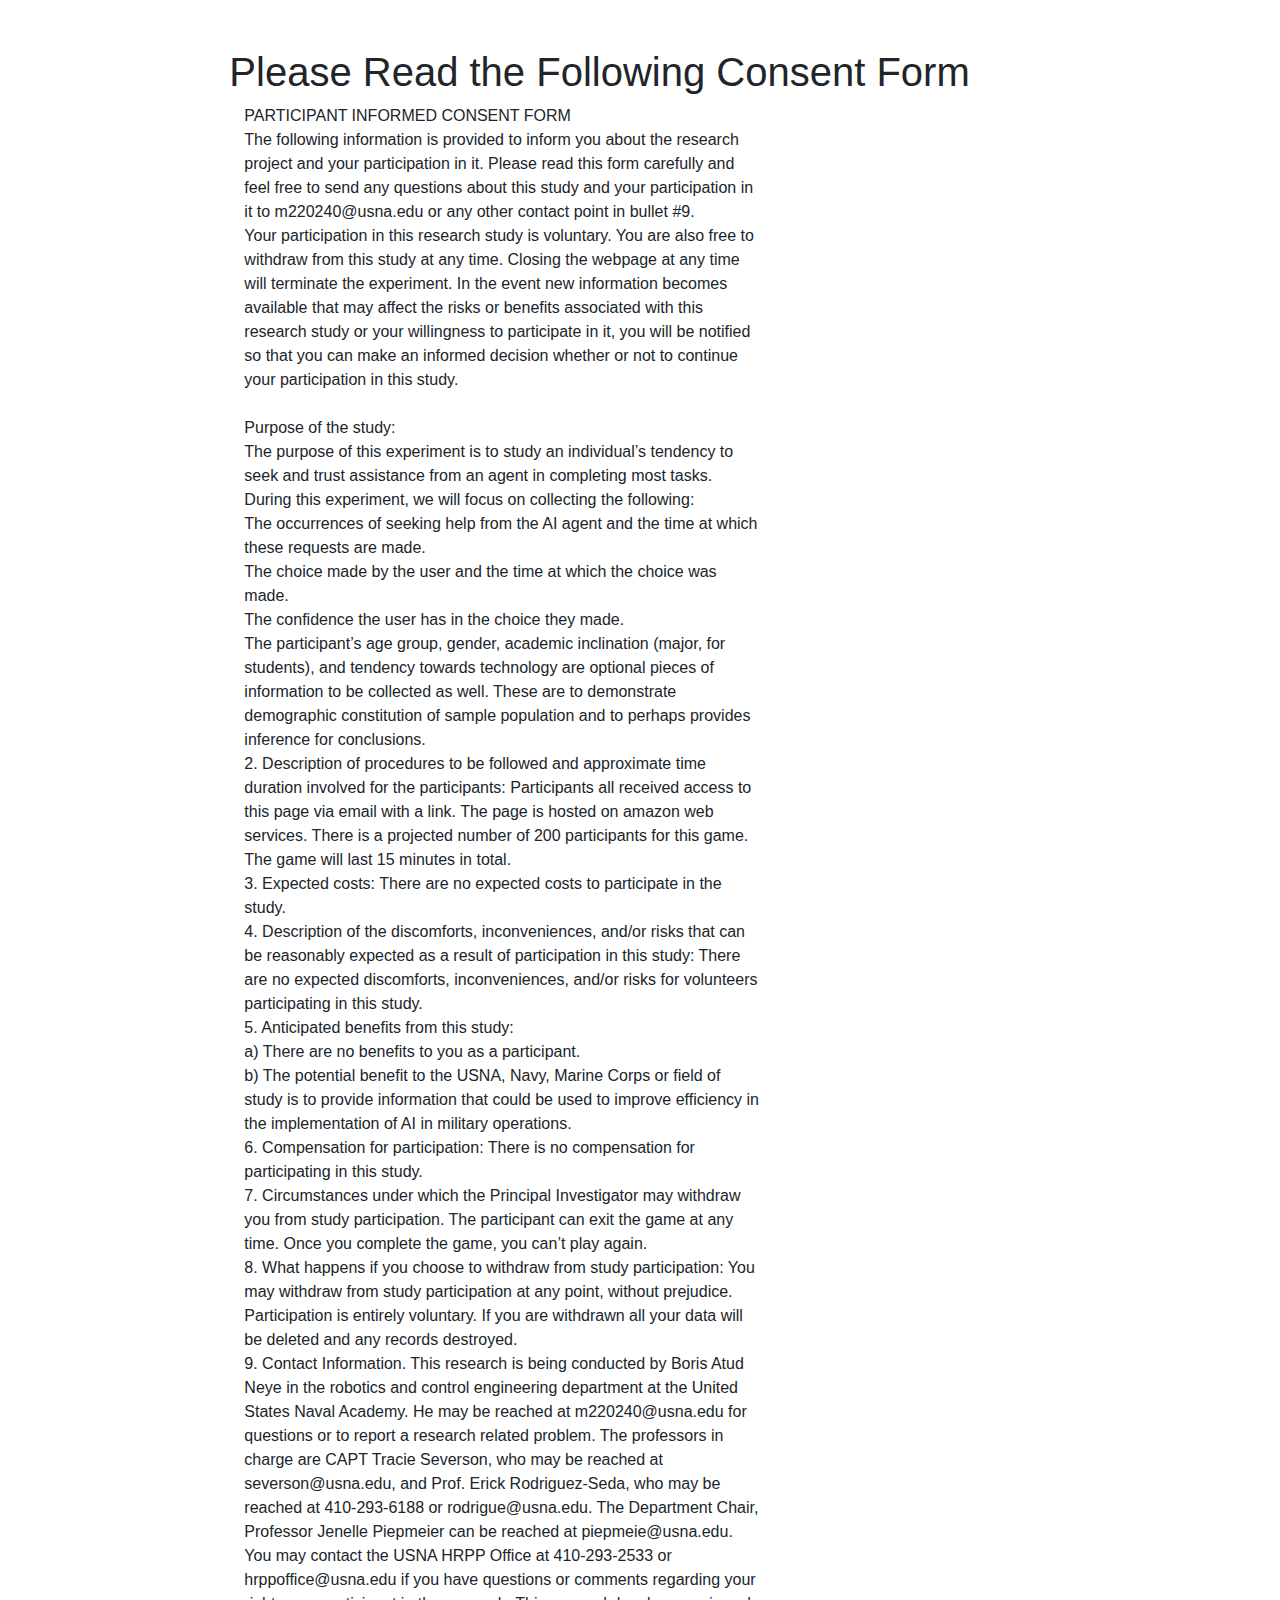
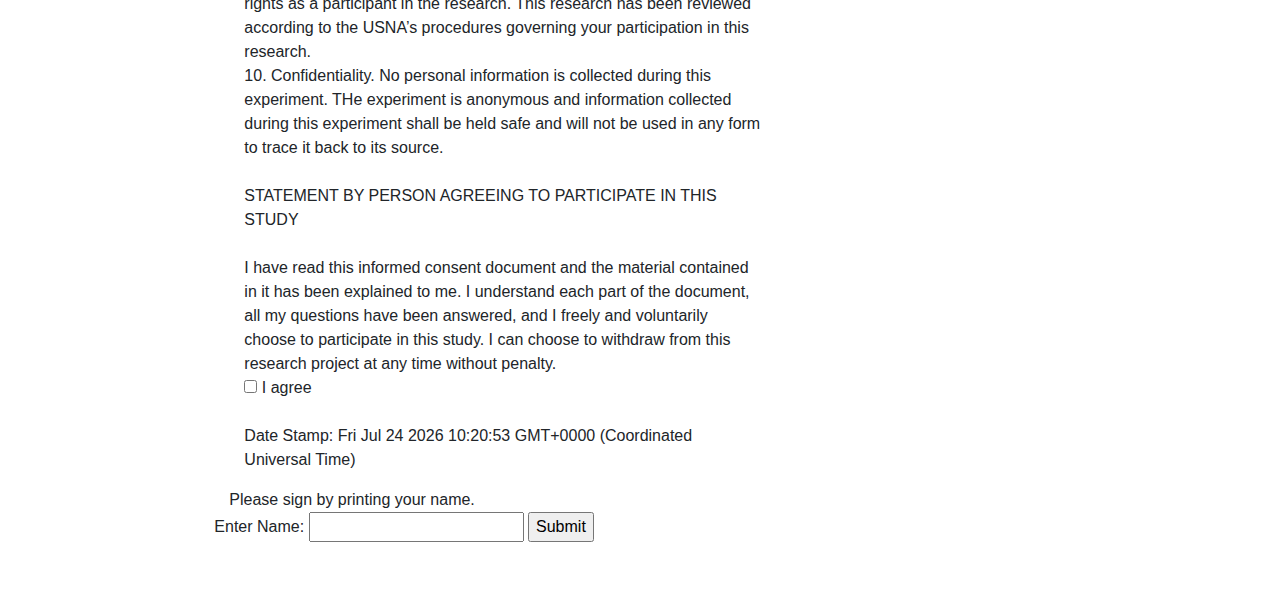
<file: index.html>
<!doctype html>
<html lang="en">
  <head>
    <meta charset="utf-8">
    <meta name="viewport" content="width=device-width, initial-scale=1">

    <title>Consent Form</title>

<link rel="stylesheet" href="https://stackpath.bootstrapcdn.com/bootstrap/4.3.1/css/bootstrap.min.css" integrity="sha384-ggOyR0iXCbMQv3Xipma34MD+dH/1fQ784/j6cY/iJTQUOhcWr7x9JvoRxT2MZw1T" crossorigin="anonymous">
  </head>
  <body>

<div class="col-lg-8 mx-auto p-3 py-md-5">


  <main>
    <h1>Please Read the Following Consent Form</h1>
    <p class="fs-5 col-md-8">

PARTICIPANT INFORMED CONSENT FORM<br>

The following information is provided to inform you about the research project and your participation in it. Please read this form carefully and feel free to send any questions about this study and your participation in it to m220240@usna.edu or any  other contact point in bullet #9.<br>

Your participation in this research study is voluntary. You are also free to withdraw from this study at any time. Closing the webpage at any time will terminate the experiment. In the event new information becomes available that may affect the risks or benefits associated with this research study or your willingness to participate in it, you will be notified so that you can make an informed decision whether or not to continue your participation in this study.
<br><br>
Purpose of the study:<br>
The purpose of this experiment is to study an individual’s tendency to seek and trust assistance from an agent in completing most tasks. During this experiment, we will focus on collecting the following:
<br>The occurrences of seeking help from the AI agent and the time at which these requests are made.
<br>The choice made by the user and the time at which the choice was made.
<br>The confidence the user has in the choice they made.
<br>The participant’s age group, gender, academic inclination (major, for students), and tendency towards technology are optional pieces of information to be collected as well. These are to demonstrate demographic constitution of sample population and to perhaps provides inference for conclusions.
<br>
2.    Description of procedures to be followed and approximate time duration involved for the participants:
Participants all received access to this page via email with a link. The page is  hosted on amazon web services. There is a projected number of 200 participants for this game. The game will last 15 minutes in total.
<br>
3.    Expected costs:
There are no expected costs to participate in the study.
<br>

4.    Description of the discomforts, inconveniences, and/or risks that can be reasonably expected as a result of participation in this study:
	There are no expected discomforts, inconveniences, and/or risks for volunteers participating in this study.
<br>
5.    Anticipated benefits from this study:
<br>a)   There are no benefits to you as a participant.

<br>b)   The potential benefit to the USNA, Navy, Marine Corps or field of study is to provide information that could be used to improve efficiency in the implementation of AI in military operations.

<br>6.    Compensation for participation:
There is no compensation for participating in this study.

<br>7.    Circumstances under which the Principal Investigator may withdraw you from study participation.
The participant can exit the game at any time. Once you complete the game, you can’t play again.


<br>8.    What happens if you choose to withdraw from study participation:
You may withdraw from study participation at any point, without prejudice. Participation is entirely voluntary. If you are withdrawn all your data will be deleted and any records destroyed.

<br>9.    Contact Information.
This research is being conducted by Boris Atud Neye in the robotics and control engineering department at the United States Naval Academy. He may be reached at m220240@usna.edu for questions or to report a research related problem. The professors in charge are CAPT Tracie Severson, who may be reached at severson@usna.edu, and Prof. Erick Rodriguez-Seda, who may be reached at 410-293-6188 or rodrigue@usna.edu. The Department Chair, Professor Jenelle Piepmeier can be reached at piepmeie@usna.edu.  You may contact the USNA HRPP Office at 410-293-2533 or hrppoffice@usna.edu if you have questions or comments regarding your rights as a participant in the research. This research has been reviewed according to the USNA’s procedures governing your participation in this research.

<br>10.  Confidentiality.
No personal information is collected during this experiment. THe experiment is anonymous and information collected during this experiment shall be held safe and will not be used in any form to trace it back to its source.
<br><br>
STATEMENT BY PERSON AGREEING TO PARTICIPATE IN THIS STUDY<br><br>
I have read this informed consent document and the material contained in it has been explained to me. I understand each part of the document, all my questions have been answered, and I freely and voluntarily choose to participate in this study.   I can choose to withdraw from this research project at any time without penalty.
<br>
<input type="checkbox" required id="consentbox" name="check1" value="agree">
<label for="checkbox1"> I agree </label><br>
</p>
  <p class="fs-5 col-md-8" id="date">
</p> <script> document.getElementById("date").innerHTML = "Date Stamp: "+Date();
</script>

Please sign by printing your name.

<div class="row">
<form method="post" action="consent.php">
<label for="name">Enter Name:</label>
<input type="text" name="author" required />
<input type="submit" value="Submit" />
</form>
</div>
  </main>

</div>
  </body>
</html>
</file>
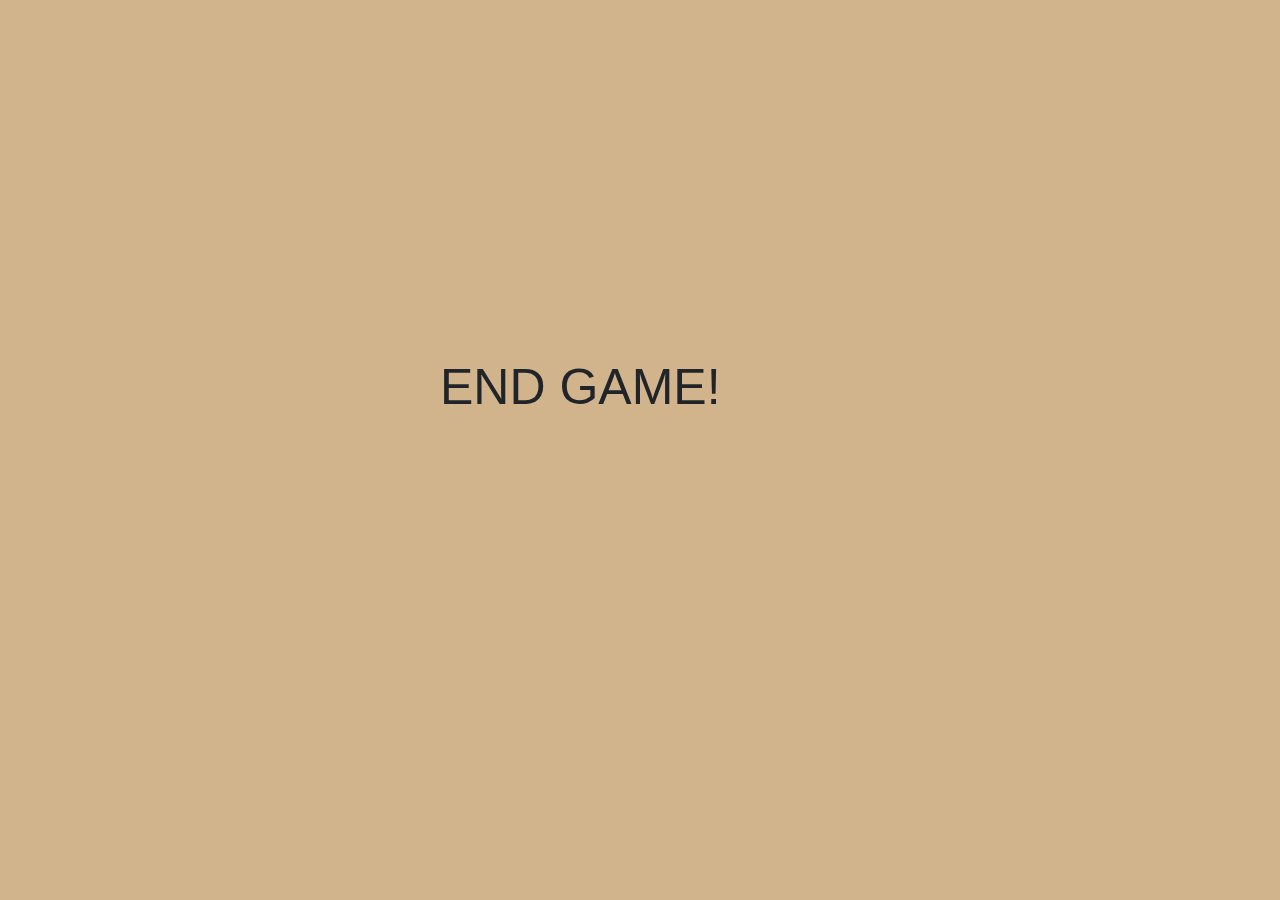
<file: end.html>
<!doctype html>
<html lang="en">
  <head>
    <meta charset="utf-8">
    <meta name="viewport" content="width=device-width, initial-scale=1">
    <meta name="description" content="">
    <title>End game</title>

    <link rel="stylesheet" href="https://stackpath.bootstrapcdn.com/bootstrap/4.3.1/css/bootstrap.min.css" integrity="sha384-ggOyR0iXCbMQv3Xipma34MD+dH/1fQ784/j6cY/iJTQUOhcWr7x9JvoRxT2MZw1T" crossorigin="anonymous">
<style >
  .text{
      position: fixed;
      top: 50%;
      left: 50%;
      margin-top: -100px;
      margin-left: -200px;
  }
</style>
<body style="background-color:Tan;">
<div class="text">
<p style="font-size:50px">END GAME!
</div>
</body>
</html>
</file>
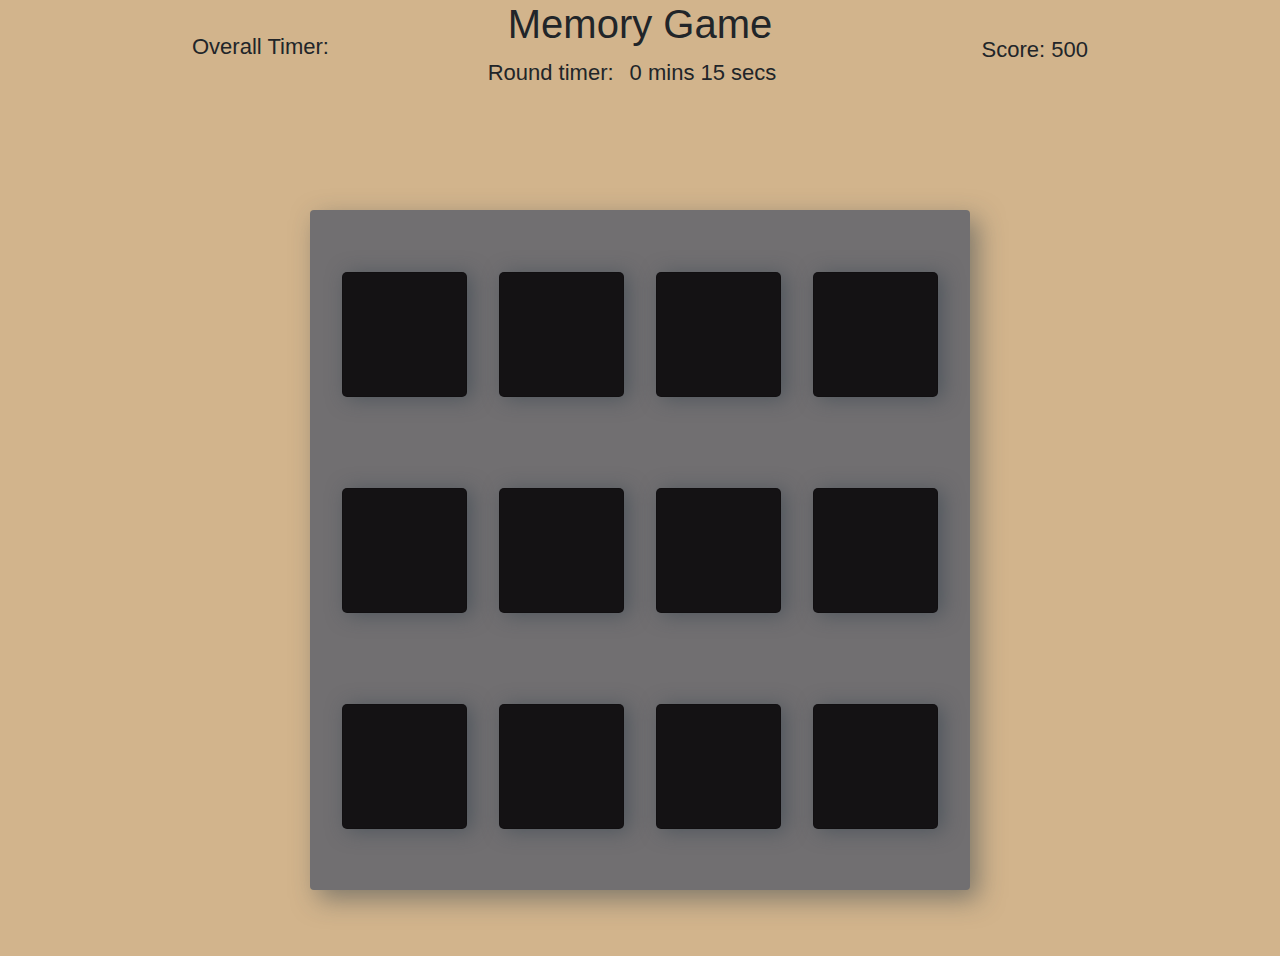
<file: game.html>
<!doctype html>
<html lang="en">
<head>
    <meta charset="utf-8">
    <title>Memory Game</title>
    <meta name="description" content="">
    <meta name="viewport" content="width=device-width, initial-scale=1">
<link rel="stylesheet" href="https://stackpath.bootstrapcdn.com/bootstrap/4.3.1/css/bootstrap.min.css" integrity="sha384-ggOyR0iXCbMQv3Xipma34MD+dH/1fQ784/j6cY/iJTQUOhcWr7x9JvoRxT2MZw1T" crossorigin="anonymous">
<link rel="stylesheet prefetch" href="https://maxcdn.bootstrapcdn.com/font-awesome/4.6.1/css/font-awesome.min.css">
    <link rel="stylesheet" href="css/app.css">
</head>
<body style="background-color:Tan;">

    <div class="container">
        <header>
            <h1>Memory Game</h1>
        </header>
        <section class="score-panel">
          <div id="over"> Overall Timer:<div class="overall"><SPAN id='timeover'></SPAN></div></div>
          Round timer:<div class="timer">
            </div>
            <div id="scoreprint">
              <br />Score: <SPAN id='score'></SPAN>
            </div>
            <div class="restart">

            <ul class ="answer "id="answer"><b>Find:</b>
              <li class="card-answer" type="diamond1">
                <i id ="ans" class="ex"></i>
              </li>
              <div id="AII">
                <div class="card-AI" type="plane" onclick="showAI()"> AI:
                  <img src="bill.jfif" alt="bill"  with="150px" height="80px"></i>
              </div>
        	</div>
          </div>
        </section>

        <ul class="deck" id="card-deck">
            <li class="card" type="diamond">
                <i class="fa fa-diamond"></i>
            </li>
            <li class="card" type="check">
            <i class="fa fa-check"></i>
            <li>
              <li class="card" type="envelope">
              <i class="fa fa-envelope-o"></i>
            </li>
            <li class="card" type="home">
              <i class="fa fa-home"></i>
            </li>
            <li class="card" type="plane">
                <i class="fa fa-paper-plane-o"></i>
            </li>
            <li class="card match" type="anchor">
                <i class="fa fa-anchor"></i>
            </li>
            <li class="card" type="bolt" >
                <i class="fa fa-bolt"></i>
            </li>
            <li class="card" type="leaf">
                <i class="fa fa-leaf"></i>
            </li>
            <li class="card" type="bicycle">
                <i class="fa fa-bicycle"></i>
            </li>
          </li>
          <li class="card" type="check">
          <i class="fa fa-headphones"></i>
          <li>
            <li class="card" type="plane">
                <i class="fa fa-pencil"></i>
            </li>
            <li class="card" type="bolt" >
                <i class="fa fa-play"></i>
            </li>
        </ul>

        <div id='shape' style="width:50px;height:150px;border:1px solid#000;background-color:blue;visibility:hidden;"></div>
        <div id="popup1" class="overlay">
            <div class="popup">
                <div class="content-2">
                  <p> How confident are you in your choice?<br>
                    <input type="radio" id="lowtrust" name="fav_language" value="low">
                    <label for="html">low</label>
                    <input type="radio"  checked id="medtrust" name="fav_language" value="medium">
                    <label for="css">medium</label>
                    <input type="radio" id="hightrust" name="fav_language" value="high">
                    <label for="javascript">high</label>
                </div>
                <p>If you have not used the AI help this round, try it and see how useful it is!<br>
                <button id="play-again"onclick="playAgain()">
                    Play again</a>
                </button>
            </div>
        </div>

    </div>
    <script src="js/app.js"></script>
</body>
</html>
</file>
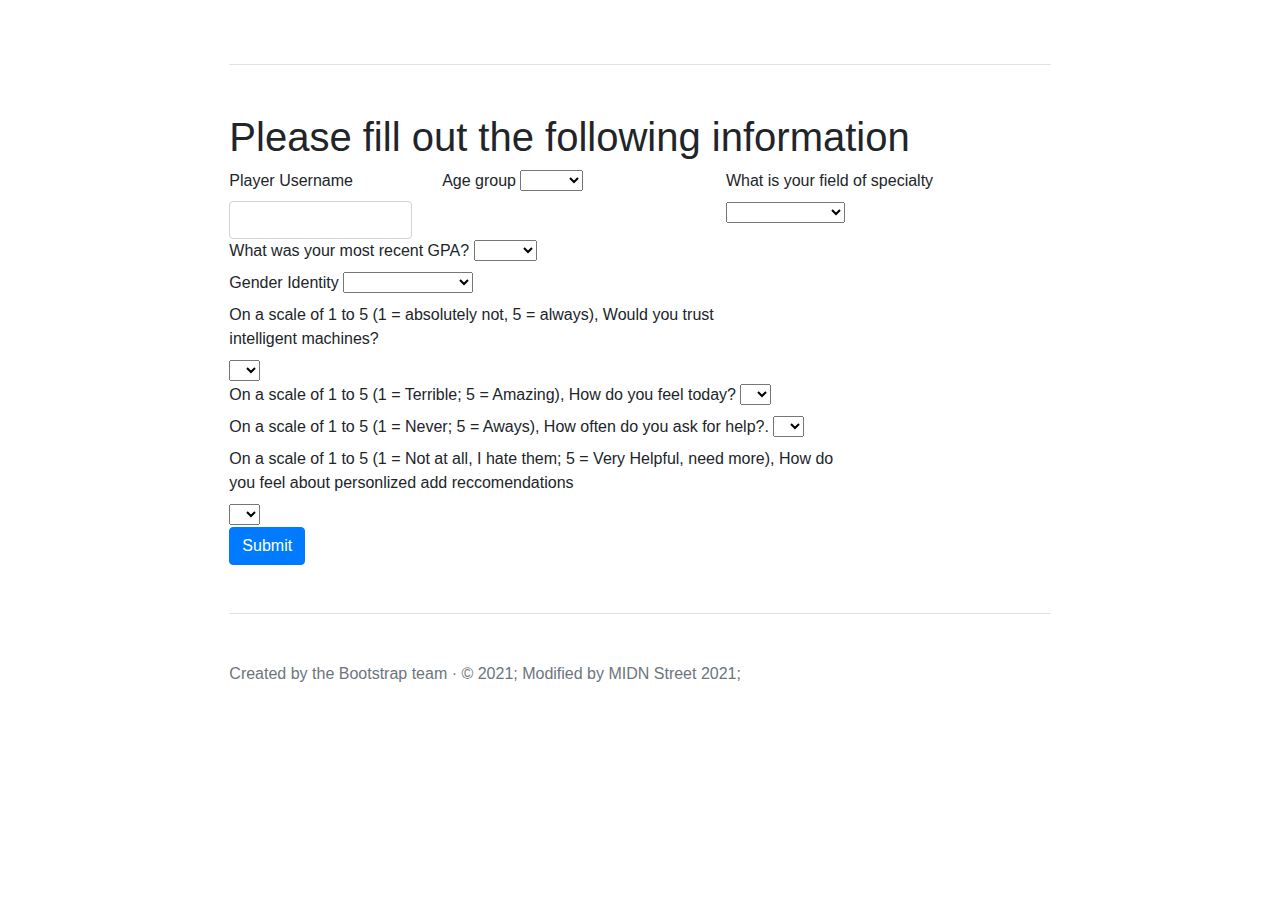
<file: information.html>
<!doctype html>
<html lang="en">
  <head>
    <meta charset="utf-8">
    <meta name="viewport" content="width=device-width, initial-scale=1">
    <meta name="description" content="">
    <meta name="author" content="Mark Otto, Jacob Thornton, and Bootstrap contributors">
    <meta name="generator" content="Hugo 0.88.1">
    <title>Starter Template · Bootstrap v5.1</title>

    <link rel="stylesheet" href="https://stackpath.bootstrapcdn.com/bootstrap/4.3.1/css/bootstrap.min.css" integrity="sha384-ggOyR0iXCbMQv3Xipma34MD+dH/1fQ784/j6cY/iJTQUOhcWr7x9JvoRxT2MZw1T" crossorigin="anonymous">


    <!-- Bootstrap core CSS -->


    <style>
      .bd-placeholder-img {
        font-size: 1.125rem;
        text-anchor: middle;
        -webkit-user-select: none;
        -moz-user-select: none;
        user-select: none;
      }

      @media (min-width: 768px) {
        .bd-placeholder-img-lg {
          font-size: 3.5rem;
        }
      }
    </style>


    <!-- Custom styles for this template -->
    <link href="starter-template.css" rel="stylesheet">
  </head>
  <body>

<div class="col-lg-8 mx-auto p-3 py-md-5">
  <header class="d-flex align-items-center pb-3 mb-5 border-bottom">

  </header>

  <main>
    <h1>Please fill out the following information</h1>

    <form class="row g-3" method='post' action='info.php' required>
    <div class="col-md-3">
        <label for="inputStates" class="form-label">Player Username</label>
        <input type="text" required class="form-control" name="username" id="form-select">
      </div>
      <div class="col-md-4">
        <label for="inputState" class="form-label">Age group</label>
        <select id="age" name="age" required class="form-select">
          <option value="">  </option>
          <option>0-14</option>
          <option> 15-20</option>
          <option>21-25</option>
          <option>26-30</option>
          <option>30++</option>
        </select>
      </div>
      <div class="col-md-5">
        <label for="inputState" class="form-label">What is your field of specialty</label>
        <select id="field" name="field" required class="form-select">
          <option value="">  </option>
          <option>Humanities</option>
          <option> Science/Math</option>
          <option>Engineering</option>
          <option>Other</option>
        </select>
      </div>
      <div class="col-md-6">
        <label for="inputState" class="form-label">What was your most recent GPA?</label>
        <select id="qpr" name="gpa" required class="form-select">
          <option value="">  </option>
          <option>2-2.5</option>
          <option> 2.5-3</option>
          <option>3-3.5</option>
          <option>3.5++</option>
        </select>
      </div>
      <div class="col-md-7">
        <label for="inputState" class="form-label">Gender Identity</label>
        <select id="gender" name="gender" required class="form-select">
          <option value="">  </option>
          <option>Male</option>
          <option>Female</option>
          <option>Non binary</option>
          <option>Other</option>
          <option>Refuse to state</option>
        </select>
      </div>
      <div class="col-md-8">
        <label for="inputState" class="form-label">On a scale of 1 to 5 (1 = absolutely not, 5 = always), Would you trust intelligent machines?</label>
        <select id="trust" name="trust" required class="form-select">
          <option value="">  </option>
          <option>1</option>
          <option>2</option>
          <option>3</option>
          <option>4</option>
          <option>5</option>
        </select>
      </div>
      <div class="col-md-9">
        <label for="inputState" class="form-label">On a scale of  1 to 5 (1 = Terrible; 5 = Amazing), How do you feel today?</label>
        <select id="feel" name="feeling" required class="form-select">
          <option value="">  </option>
          <option>1</option>
          <option>2</option>
          <option>3</option>
          <option>4</option>
          <option>5</option>
        </select>
      </div>
      <div class="col-md-9">
        <label for="inputState" class="form-label">On a scale of  1 to 5 (1 = Never; 5 = Aways), How often do you ask for help?.</label>
        <select id="feel" name="help" required class="form-select">
          <option value="">  </option>
          <option>1</option>
          <option>2</option>
          <option>3</option>
          <option>4</option>
          <option>5</option>
        </select>
      </div>
      <div class="col-md-9">
        <label for="inputState" class="form-label">On a scale of  1 to 5 (1 = Not at all, I hate them; 5 = Very Helpful, need more), How do you feel about personlized add reccomendations</label>
        <select required name='personal'>
          <option value="">  </option>
          <option>1</option>
          <option>2</option>
          <option>3</option>
          <option>4</option>
          <option>5</option>
        </select>
      </div>
      <div class="col-12">
       
        <button type="submit" class="btn btn-primary" >Submit</button>
      </div>
 </form>

  </main>
  <footer class="pt-5 my-5 text-muted border-top">
    Created by the Bootstrap team &middot; &copy; 2021; Modified by MIDN Street 2021;
  </footer>
</div>
  </body>
</html>
</file>
<file: css/app.css>
html {
	box-sizing: border-box;
}

*,
*::before,
*::after {
	box-sizing: inherit;
}

html,
body {
	width: 100%;
	height: 100%;
	margin: 0;
	padding: 0;
}

#scoreprint{
    position: absolute;
    top: 0px;
    right: 15%;
}
#over{
    position: absolute;
    top: 30px;
    left: 15%;
}

#AII{
    position: absolute ;
    top: 50%;
    left: 15%;
}

#shape{
    position: absolute;
    top: 30%;
    right: 15%;
}

body {
	background: #ffffff;
	font-size: 16px;
}

.container {
	display: flex;
	justify-content: center;
	align-items: center;
	flex-direction: column;
}

/*
 * Styles for the deck of cards
 */


.deck {
	width: 85%;
	background: #716F71;
	padding: 1rem;
	border-radius: 4px;
	box-shadow: 8px 9px 26px 0 rgba(46, 61, 73, 0.5);
	display: flex;
	flex-wrap: wrap;
	justify-content: space-around;
	align-items: center;
	margin: 0 0 3em;
}
.deck .card {
	height: 3.7rem;
	width: 3.7rem;
	margin: 0.2rem 0.2rem;
	background: #141214;;
	font-size: 0;
	color: #ffffff;
	border-radius: 5px;
	cursor: pointer;
	display: flex;
	justify-content: center;
	align-items: center;
	box-shadow: 5px 2px 20px 0 rgba(46, 61, 73, 0.5);
}
.answer .card-answer {
	display: flex;
	flex-wrap: wrap;
	height: 3.7rem;
	width: 3.7rem;
	margin: 0.2rem 0.2rem;
	background: #141214;;
	font-size: 0;
	color: #ffffff;
	border-radius: 5px;
	cursor: pointer;
	display: flex;
	justify-content: center;
	align-items: center;
	box-shadow: 5px 2px 20px 0 rgba(46, 61, 73, 0.5);
	font-size: 33px;
}

.deck .card.open {
	transform: rotateY(0);
	background: #02b3e4;
	cursor: default;
	animation-name: flipInY;
	-webkit-backface-visibility: visible !important;
	backface-visibility: visible !important;
	animation-duration: .75s;
}

.deck .card.show {
	font-size: 33px;
}
.deck .card.show1 {
	background: red;
}

.deck .card.match {
}

.deck .card.unmatched {

}

.deck .card.disabled {
	pointer-events: none;
	opacity: 0.9;
}


/*
 * Styles for the Score Panel
 */


.score-panel {
	text-align: left;
	margin-bottom: 10px;
}

.score-panel .stars {
	margin: 0;
	padding: 0;
	display: inline-block;
	margin: 0 5px 0 0;
}

.score-panel .stars li {
	list-style: none;
	display: inline-block;
}

.fa-star {
	color: #FFD700;
}

.timer {
	display: inline-block;
	margin: 0 1rem;
}


/*
 * Styles for congratulations modal
 */


.overlay {
	position: fixed;
	top: 0;
	bottom: 0;
	left: 0;
	right: 0;
	background: rgba(0, 0, 0, 0.7);
	transition: opacity 500ms;
	visibility: hidden;
	opacity: 0;
}

.overlay:target {
	visibility: visible;
	opacity: 1;
}

.popup {
	margin: 70px auto;
	padding: 20px;
	background: #ffffff;
	border-radius: 5px;
	width: 85%;
	position: relative;
	transition: all 5s ease-in-out;

}

.popup h2 {
	margin-top: 0;
	color: #333;
	font-family: Tahoma, Arial, sans-serif;
}

.popup .close {
	position: absolute;
	top: 20px;
	right: 30px;
	transition: all 200ms;
	font-size: 30px;
	font-weight: bold;
	text-decoration: none;
	color: #333;
}

.popup .close:hover {
	color: #E5F720;
}

.popup .content-1,
.content-2 {
	max-height: 30%;
	overflow: auto;
	text-align: center;
}

.show {
	visibility: visible !important;
	opacity: 100 !important;
}

#starRating li {
	display: inline-block;
}

#play-again {
	background-color: #141214;
	padding: 0.7rem 1rem;
	font-size: 1.1rem;
	display: block;
	margin: 0 auto;
	width: 50%;

	color: #ffffff;
	border-radius: 5px;
}

/* animations */
@keyframes flipInY {
	from {
		transform: perspective(400px) rotate3d(0, 1, 0, 90deg);
		animation-timing-function: ease-in;
		opacity: 0;
	}

	40% {
		transform: perspective(400px) rotate3d(0, 1, 0, -20deg);
		animation-timing-function: ease-in;
	}

	60% {
		transform: perspective(400px) rotate3d(0, 1, 0, 10deg);
		opacity: 1;
	}

	80% {
		transform: perspective(400px) rotate3d(0, 1, 0, -5deg);
	}

	to {
		transform: perspective(400px);
	}
}

@keyframes rubberBand {
	from {
		transform: scale3d(1, 1, 1);
	}

	30% {
		transform: scale3d(1.25, 0.75, 1);
	}

	40% {
		transform: scale3d(0.75, 1.25, 1);
	}

	50% {
		transform: scale3d(1.15, 0.85, 1);
	}

	65% {
		transform: scale3d(.95, 1.05, 1);
	}

	75% {
		transform: scale3d(1.05, .95, 1);
	}

	to {
		transform: scale3d(1, 1, 1);
	}
}

@keyframes pulse {
	from {
		transform: scale3d(1, 1, 1);
	}

	50% {
		transform: scale3d(1.2, 1.2, 1.2);
	}

	to {
		transform: scale3d(1, 1, 1);
	}
}


/****** Media queries
***************************/


@media (max-width: 320px) {
	.deck {
		width: 85%;
	}

	.deck .card {
		height: 4.7rem;
		width: 4.7rem;
	}
}


/* For Tablets and larger screens
****************/

@media (min-width: 768px) {
	.container {
		font-size: 22px;
	}

	.deck {
		width: 660px;
		height: 680px;
	}

	.deck .card {
		height: 125px;
		width: 125px;
	}

	.popup {
		width: 60%;
	}
}
</file>
<file: starter-template.css>
.icon-list {
  padding-left: 0;
  list-style: none;
}
.icon-list li {
  display: flex;
  align-items: flex-start;
  margin-bottom: .25rem;
}
.icon-list li::before {
  display: block;
  flex-shrink: 0;
  width: 1.5em;
  height: 1.5em;
  margin-right: .5rem;
  content: "";
  background: url("data:image/svg+xml,%3Csvg xmlns='http://www.w3.org/2000/svg' fill='%23212529' viewBox='0 0 16 16'%3E%3Cpath d='M8 0a8 8 0 1 1 0 16A8 8 0 0 1 8 0zM4.5 7.5a.5.5 0 0 0 0 1h5.793l-2.147 2.146a.5.5 0 0 0 .708.708l3-3a.5.5 0 0 0 0-.708l-3-3a.5.5 0 1 0-.708.708L10.293 7.5H4.5z'/%3E%3C/svg%3E") no-repeat center center / 100% auto;
}
</file>
